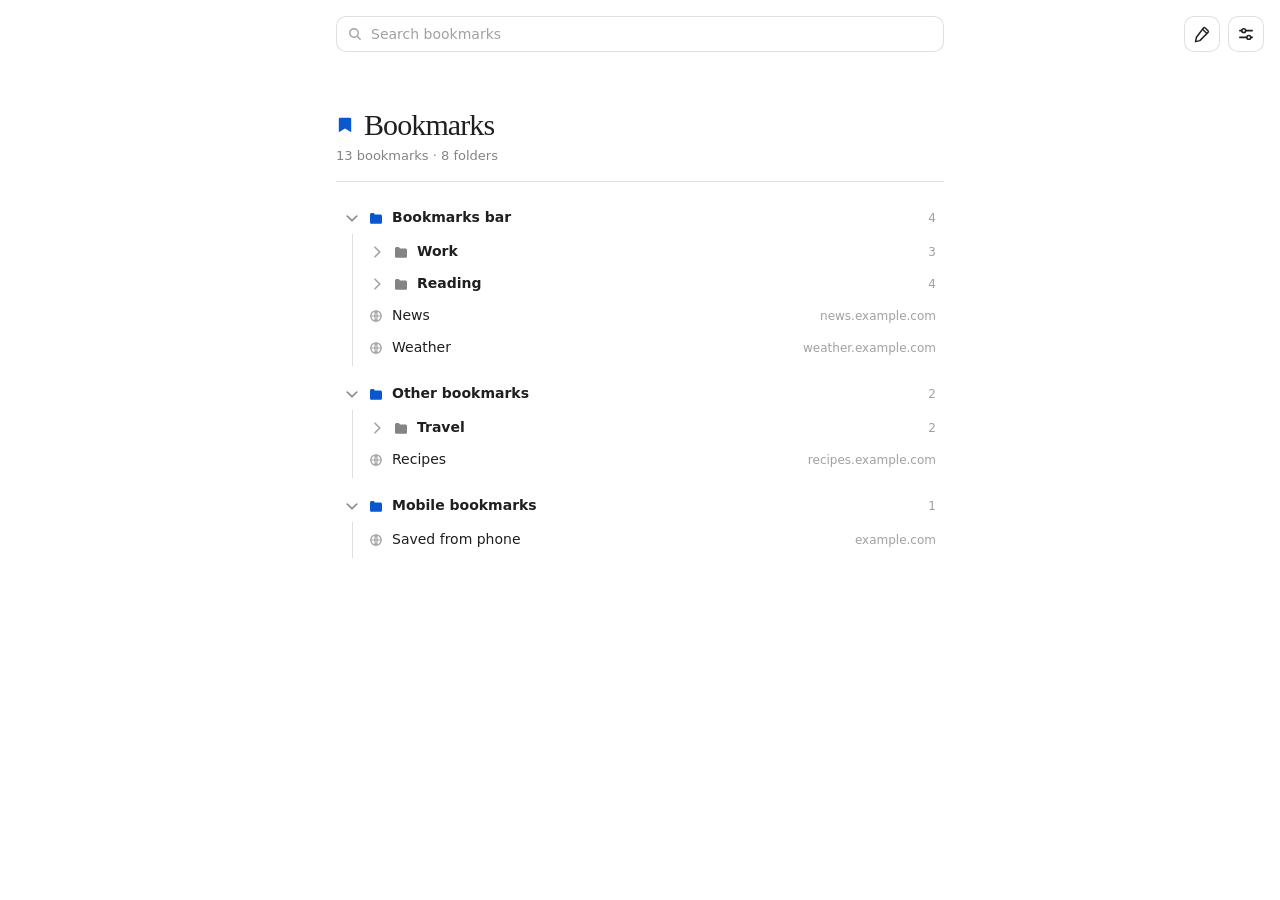
<file: src/newtab/index.html>
<!DOCTYPE html>
<html lang="en">

<head>
  <meta charset="utf-8">
  <meta name="viewport" content="width=device-width, initial-scale=1">
  <title>Bookmarks</title>
  <link rel="icon" href="favicon.svg" type="image/svg+xml">
  <script src="home.js"></script>
  <script src="../action-icon.js"></script>
  <script src="../settings/boot.js"></script>
  <link rel="stylesheet" href="../styles/tokens.css">
  <link rel="stylesheet" href="../styles/tree.css">
  <link rel="stylesheet" href="../styles/graph.css">
  <link rel="stylesheet" href="../styles/drawer.css">
  <link rel="stylesheet" href="newtab.css">
  <script type="module" src="../app/main.js"></script>
</head>

<body>
  <div class="search-dock" id="search-dock">
    <form class="bookmark-search" id="bookmark-search-form" role="search">
      <label class="visually-hidden" for="bookmark-search">Search bookmarks</label>
      <svg class="bookmark-search-icon" viewBox="0 0 16 16" width="16" height="16" aria-hidden="true" focusable="false">
        <circle cx="7" cy="7" r="4.25" fill="none" stroke="currentColor" stroke-width="1.4" />
        <path d="M10.2 10.2 13.2 13.2" fill="none" stroke="currentColor" stroke-width="1.4" stroke-linecap="round" />
      </svg>
      <input class="bookmark-search-input" id="bookmark-search" type="search" placeholder="Search bookmarks"
        autocomplete="off" autocapitalize="off" spellcheck="false" enterkeyhint="search"
        aria-controls="favourites sections">
      <button type="submit" class="bookmark-search-save" id="bookmark-search-save" hidden aria-label="Save filter">
        <svg viewBox="0 0 16 16" width="14" height="14" aria-hidden="true" focusable="false">
          <path d="M8 3.2v9.6M3.2 8h9.6" fill="none" stroke="currentColor" stroke-width="1.5" stroke-linecap="round" />
        </svg>
      </button>
      <button type="button" class="bookmark-search-clear" id="bookmark-search-clear" hidden aria-label="Clear search">
        <svg viewBox="0 0 16 16" width="14" height="14" aria-hidden="true" focusable="false">
          <path d="M4.2 4.2 11.8 11.8M11.8 4.2 4.2 11.8" fill="none" stroke="currentColor" stroke-width="1.5"
            stroke-linecap="round" />
        </svg>
      </button>
    </form>
    <ul class="filter-tags" id="filter-tags" aria-label="Saved filters" hidden></ul>
    <button type="button" class="edit-banner" id="edit-banner" hidden aria-label="Exit edit mode">
      <span class="edit-banner-title">
        <svg class="edit-banner-mark" viewBox="0 0 16 16" width="16" height="16" aria-hidden="true" focusable="false">
          <path d="M9.3 2.7a1.15 1.15 0 0 1 1.6 0l2.4 2.4a1.15 1.15 0 0 1 0 1.6L6.1 13.9 2.2 14.8l.9-3.9z" fill="none"
            stroke="currentColor" stroke-width="1.3" stroke-linejoin="round" />
          <path d="M8.5 3.7 12.3 7.5" fill="none" stroke="currentColor" stroke-width="1.3" />
        </svg>
        Editing
      </span>
      <span class="edit-banner-exit">Exit edit mode</span>
    </button>
  </div>
  <div class="window-tools window-tools-start">
    <button type="button" class="sections-toggle" id="sections-toggle" aria-pressed="true" aria-controls="section-rail"
      title="Hide sections">
      <svg viewBox="0 0 16 16" width="18" height="18" aria-hidden="true" focusable="false">
        <rect x="1.75" y="2.25" width="12.5" height="11.5" rx="1.6" fill="none" stroke="currentColor"
          stroke-width="1.4" />
        <path d="M6.2 2.25v11.5" fill="none" stroke="currentColor" stroke-width="1.4" />
        <rect x="2.55" y="3.15" width="2.85" height="9.7" rx="0.4" fill="currentColor" />
      </svg>
      <span class="visually-hidden">Hide sections</span>
    </button>
    <button type="button" class="panel-expand" id="panel-expand" title="Open in a tab">
      <svg viewBox="0 0 16 16" width="18" height="18" aria-hidden="true" focusable="false">
        <path d="M9.4 3.1h3.5v3.5M12.9 3.1 8.7 7.3M6.6 12.9H3.1V9.4M3.1 12.9l4.2-4.2" fill="none" stroke="currentColor"
          stroke-width="1.4" stroke-linecap="round" stroke-linejoin="round" />
      </svg>
      <span class="visually-hidden">Open in a tab</span>
    </button>
    <button type="button" class="bookmark-page" id="bookmark-page" title="Bookmark current page">
      <svg viewBox="0 0 16 16" width="18" height="18" aria-hidden="true" focusable="false">
        <path d="M8 3.2v9.6M3.2 8h9.6" fill="none" stroke="currentColor" stroke-width="1.5" stroke-linecap="round" />
      </svg>
      <span class="visually-hidden">Bookmark current page</span>
    </button>
  </div>
  <div class="window-tools">
    <button type="button" class="edit-toggle" id="edit-toggle" aria-pressed="false" title="Edit bookmarks">
      <svg viewBox="0 0 16 16" width="18" height="18" aria-hidden="true" focusable="false">
        <path d="M9.3 2.7a1.15 1.15 0 0 1 1.6 0l2.4 2.4a1.15 1.15 0 0 1 0 1.6L6.1 13.9 2.2 14.8l.9-3.9z" fill="none"
          stroke="currentColor" stroke-width="1.3" stroke-linejoin="round" />
        <path d="M8.5 3.7 12.3 7.5" fill="none" stroke="currentColor" stroke-width="1.3" />
      </svg>
      <span class="visually-hidden">Edit bookmarks</span>
    </button>
    <button type="button" class="settings-toggle" id="settings-toggle" aria-expanded="false"
      aria-controls="settings-drawer" title="Settings">
      <svg viewBox="0 0 16 16" width="18" height="18" aria-hidden="true" focusable="false">
        <path d="M2.5 5h11M2.5 11h11" fill="none" stroke="currentColor" stroke-width="1.4" stroke-linecap="round" />
        <circle cx="6" cy="5" r="1.7" fill="var(--bg)" stroke="currentColor" stroke-width="1.4" />
        <circle cx="10.5" cy="11" r="1.7" fill="var(--bg)" stroke="currentColor" stroke-width="1.4" />
      </svg>
      <span class="visually-hidden">Settings</span>
    </button>
  </div>
  <aside class="settings-drawer" id="settings-drawer" role="dialog" aria-labelledby="settings-title" aria-hidden="true"
    hidden>
    <div class="settings-head">
      <h2 id="settings-title">Settings</h2>
      <button type="button" class="settings-close" id="settings-close" aria-label="Close settings">
        <svg viewBox="0 0 16 16" width="16" height="16" aria-hidden="true" focusable="false">
          <path d="M4.2 4.2 11.8 11.8M11.8 4.2 4.2 11.8" fill="none" stroke="currentColor" stroke-width="1.5"
            stroke-linecap="round" />
        </svg>
      </button>
    </div>
    <form class="settings-body" id="settings-form">
      <section class="settings-section">
        <h3>Home page</h3>
        <button type="button" class="home-toggle" id="home-toggle" aria-pressed="false">Use as home page</button>
      </section>
      <section class="settings-section">
        <h3>Look</h3>
        <label class="switch-row">
          <span>Show favicons</span>
          <span class="switch">
            <input type="checkbox" name="showFavicons">
            <span class="switch-track" aria-hidden="true"></span>
          </span>
        </label>
        <label class="switch-row">
          <span>Indent bookmarks</span>
          <span class="switch">
            <input type="checkbox" name="indentFavicons">
            <span class="switch-track" aria-hidden="true"></span>
          </span>
        </label>
        <label class="switch-row">
          <span>Show addresses</span>
          <span class="switch">
            <input type="checkbox" name="showAddresses">
            <span class="switch-track" aria-hidden="true"></span>
          </span>
        </label>
        <label class="switch-row">
          <span>Show folder counts</span>
          <span class="switch">
            <input type="checkbox" name="showCounts">
            <span class="switch-track" aria-hidden="true"></span>
          </span>
        </label>
        <label class="switch-row">
          <span>Color open folders</span>
          <span class="switch">
            <input type="checkbox" name="colorOpenFolders">
            <span class="switch-track" aria-hidden="true"></span>
          </span>
        </label>
        <div class="choice-field">
          <span id="guides-label">Indent guides</span>
          <div class="segmented" role="radiogroup" aria-labelledby="guides-label">
            <label>None<input type="radio" name="guides" value="none"></label>
            <label>Bar<input type="radio" name="guides" value="bar"></label>
            <label>Elbow<input type="radio" name="guides" value="elbow"></label>
          </div>
        </div>
      </section>
      <section class="settings-section">
        <h3>Features</h3>
        <div class="settings-group">
          <label class="switch-row">
            <span>Hide folders</span>
            <span class="switch">
              <input type="checkbox" name="showHideButton">
              <span class="switch-track" aria-hidden="true"></span>
            </span>
          </label>
          <div id="hidden-section" hidden>
            <ul class="hidden-list" id="hidden-list"></ul>
          </div>
        </div>
        <div class="settings-group">
          <label class="switch-row">
            <span>Expand and collapse all</span>
            <span class="switch">
              <input type="checkbox" name="showExpandButton">
              <span class="switch-track" aria-hidden="true"></span>
            </span>
          </label>
          <div class="settings-sub" id="expand-options" hidden>
            <label class="switch-row">
              <span>Double click to expand all</span>
              <span class="switch">
                <input type="checkbox" name="doubleClickBranch">
                <span class="switch-track" aria-hidden="true"></span>
              </span>
            </label>
          </div>
        </div>
        <div class="settings-group">
          <label class="switch-row">
            <span>Sections</span>
            <span class="switch">
              <input type="checkbox" name="sectionsEnabled">
              <span class="switch-track" aria-hidden="true"></span>
            </span>
          </label>
          <div class="settings-sub" id="sections-options" hidden>
            <label class="switch-row">
              <span>Reveal sections when close to the edge</span>
              <span class="switch">
                <input type="checkbox" name="revealSections">
                <span class="switch-track" aria-hidden="true"></span>
              </span>
            </label>
          </div>
        </div>
        <div class="settings-group">
          <label class="switch-row">
            <span>Graph view</span>
            <span class="switch">
              <input type="checkbox" name="showGraph">
              <span class="switch-track" aria-hidden="true"></span>
            </span>
          </label>
          <div class="settings-sub" id="graph-options" hidden>
            <label class="switch-row">
              <span>Recenter graph as folders open</span>
              <span class="switch">
                <input type="checkbox" name="recenterGraph">
                <span class="switch-track" aria-hidden="true"></span>
              </span>
            </label>
          </div>
        </div>
        <label class="switch-row">
          <span>Favourites</span>
          <span class="switch">
            <input type="checkbox" name="showFavourites">
            <span class="switch-track" aria-hidden="true"></span>
          </span>
        </label>
        <p class="settings-note">Pin bookmarks under search bar.</p>
        <p class="settings-kicker">Edit mode</p>
        <label class="switch-row">
          <span>Double click to rename</span>
          <span class="switch">
            <input type="checkbox" name="doubleClickRename">
            <span class="switch-track" aria-hidden="true"></span>
          </span>
        </label>
        <label class="switch-row">
          <span>Show quick add buttons</span>
          <span class="switch">
            <input type="checkbox" name="showAddRow">
            <span class="switch-track" aria-hidden="true"></span>
          </span>
        </label>
        <p class="settings-kicker">Sidebar mode</p>
        <div class="settings-group">
          <label class="switch-row">
            <span>Bookmark current page</span>
            <span class="switch">
              <input type="checkbox" name="showBookmarkPage">
              <span class="switch-track" aria-hidden="true"></span>
            </span>
          </label>
          <div class="settings-sub" id="bookmark-page-options" hidden>
            <div class="depth-field">
              <label for="bookmark-folder">Default folder</label>
              <select class="remember-select" id="bookmark-folder" name="bookmarkFolderId"></select>
            </div>
          </div>
        </div>
      </section>
      <section class="settings-section">
        <h3>Open folders</h3>
        <div class="settings-group">
          <div class="depth-field">
            <label for="remember">Remember setup</label>
            <select class="remember-select" id="remember" name="remember">
              <option value="off">Don't remember</option>
              <option value="15">15 minutes</option>
              <option value="60">1 hour</option>
              <option value="240">4 hours</option>
              <option value="1440">1 day</option>
              <option value="custom">Custom time</option>
              <option value="session" selected>Until the browser closes</option>
              <option value="forever">Indefinitely</option>
            </select>
          </div>
          <div class="settings-sub" id="remember-custom" hidden>
            <div class="depth-field">
              <label for="remember-minutes">Duration</label>
              <span class="duration">
                <input class="duration-input" id="remember-minutes" name="rememberMinutes" type="number" min="1"
                  max="43200" step="1" inputmode="numeric" value="60">
                <span>minutes</span>
              </span>
            </div>
          </div>
        </div>
      </section>
      <section class="settings-section">
        <h3>Theme</h3>
        <div class="segmented" role="radiogroup" aria-label="Appearance">
          <label>System<input type="radio" name="appearance" value="system"></label>
          <label>Light<input type="radio" name="appearance" value="light"></label>
          <label>Dark<input type="radio" name="appearance" value="dark"></label>
        </div>
        <div class="segmented theme-tabs" role="tablist" aria-label="Theme set">
          <label>Chrome<input type="radio" name="themeTab" value="chrome"></label>
          <label>Classical<input type="radio" name="themeTab" value="classical"></label>
          <label>Own<input type="radio" name="themeTab" value="own"></label>
        </div>
        <div class="schemes" id="scheme-list" role="radiogroup" aria-label="Color scheme"></div>
        <div id="own-theme">
          <p class="settings-kicker">Light</p>
          <div class="color-field">
            <label for="color-light-bg">Background</label>
            <span class="color-controls">
              <input class="color-input" id="color-light-bg" name="lightBg" type="color" value="#efeae2">
              <input class="hex-input" name="lightBgHex" type="text" spellcheck="false" autocapitalize="off" aria-label="Light background hex" value="#efeae2">
            </span>
          </div>
          <div class="color-field">
            <label for="color-light-ink">Text</label>
            <span class="color-controls">
              <input class="color-input" id="color-light-ink" name="lightInk" type="color" value="#221e1a">
              <input class="hex-input" name="lightInkHex" type="text" spellcheck="false" autocapitalize="off" aria-label="Light text hex" value="#221e1a">
            </span>
          </div>
          <div class="color-field">
            <label for="color-light-accent">Accent</label>
            <span class="color-controls">
              <input class="color-input" id="color-light-accent" name="lightAccent" type="color" value="#8d4b32">
              <input class="hex-input" name="lightAccentHex" type="text" spellcheck="false" autocapitalize="off" aria-label="Light accent hex" value="#8d4b32">
            </span>
          </div>
          <p class="settings-kicker">Dark</p>
          <div class="color-field">
            <label for="color-dark-bg">Background</label>
            <span class="color-controls">
              <input class="color-input" id="color-dark-bg" name="darkBg" type="color" value="#121110">
              <input class="hex-input" name="darkBgHex" type="text" spellcheck="false" autocapitalize="off" aria-label="Dark background hex" value="#121110">
            </span>
          </div>
          <div class="color-field">
            <label for="color-dark-ink">Text</label>
            <span class="color-controls">
              <input class="color-input" id="color-dark-ink" name="darkInk" type="color" value="#f3efe8">
              <input class="hex-input" name="darkInkHex" type="text" spellcheck="false" autocapitalize="off" aria-label="Dark text hex" value="#f3efe8">
            </span>
          </div>
          <div class="color-field">
            <label for="color-dark-accent">Accent</label>
            <span class="color-controls">
              <input class="color-input" id="color-dark-accent" name="darkAccent" type="color" value="#e0a88a">
              <input class="hex-input" name="darkAccentHex" type="text" spellcheck="false" autocapitalize="off" aria-label="Dark accent hex" value="#e0a88a">
            </span>
          </div>
        </div>
        <label class="switch-row">
          <span>Show background glow</span>
          <span class="switch">
            <input type="checkbox" name="showGlow">
            <span class="switch-track" aria-hidden="true"></span>
          </span>
        </label>
        <button type="button" class="reset-theme" id="reset-theme">Use default theme</button>
      </section>
      <section class="settings-section">
        <h3>Shortcuts</h3>
        <ul class="hotkeys">
          <li><span>Edit</span><kbd data-key="E">⌘E</kbd></li>
          <li><span>Sections</span><kbd data-key="S">⌘S</kbd></li>
          <li><span>Settings</span><kbd data-key="D">⌘D</kbd></li>
          <li><span>Search</span><kbd data-key="F">⌘F</kbd></li>
        </ul>
      </section>
      <p class="settings-foot">Saved on this device.</p>
    </form>
  </aside>
  <div class="edit-popover" id="edit-popover" role="dialog" hidden>
    <div class="edit-menu" id="edit-menu">
      <button type="button" class="edit-menu-item" data-kind="bookmark">New bookmark</button>
      <button type="button" class="edit-menu-item" data-kind="folder">New folder</button>
    </div>
    <form class="edit-form" id="edit-form" hidden>
      <h2 id="edit-popover-title">Edit bookmark</h2>
      <label class="edit-field">Name
        <input name="title" type="text" autocomplete="off" spellcheck="false" autocapitalize="off">
      </label>
      <label class="edit-field" id="edit-url-field">Address
        <input name="url" type="text" inputmode="url" autocomplete="off" spellcheck="false" autocapitalize="off"
          placeholder="example.com">
      </label>
      <p class="edit-error" id="edit-error" hidden></p>
      <div class="edit-form-actions">
        <button type="button" class="edit-cancel" id="edit-cancel">Cancel</button>
        <button type="submit" class="edit-save" id="edit-save">Save</button>
      </div>
    </form>
  </div>
  <div class="undo-stack" id="undo-stack"></div>
  <nav class="section-rail" id="section-rail" aria-label="Sections">
    <div class="section-rail-list" id="section-rail-list"></div>
    <div class="section-new" id="section-new" hidden>New section</div>
  </nav>
  <main class="page">
    <div class="favourites" id="favourites" hidden>
      <ul class="favourites-list" id="favourites-list" aria-label="Favourites"></ul>
    </div>
    <div class="sections" id="sections">
      <section class="panel" data-section-id="default">
        <header class="header" data-section-id="default">
          <div class="header-bar">
            <h1>
              <svg class="title-mark" viewBox="0 0 16 16" width="18" height="18" aria-hidden="true" focusable="false">
                <path fill="currentColor"
                  d="M3.6 1.5h8.8A1.1 1.1 0 0 1 13.5 2.6V14.5L8 11.2 2.5 14.5V2.6A1.1 1.1 0 0 1 3.6 1.5z" />
              </svg>
              <span class="section-title">Bookmarks</span>
            </h1>
            <div class="header-actions">
              <button type="button" class="branch-toggle" data-action="expand" title="Expand all">
                <svg viewBox="0 0 21 18" width="21" height="18" aria-hidden="true" focusable="false">
                  <path d="M4.6 2.7 10.5 7.6 16.4 2.7M4.6 9.3 10.5 14.2 16.4 9.3" fill="none" stroke="currentColor"
                    stroke-width="1.5" stroke-linecap="round" stroke-linejoin="round" />
                </svg>
                <span class="visually-hidden">Expand all</span>
              </button>
              <button type="button" class="graph-toggle" hidden aria-pressed="false" title="Show as graph">
                <svg viewBox="0 0 21 18" width="21" height="18" aria-hidden="true" focusable="false">
                  <rect x="1.15" y="6.7" width="4.6" height="4.6" rx="1.3" fill="currentColor" />
                  <rect x="12.15" y="2.55" width="7.7" height="3.4" rx="1.2" fill="none" stroke="currentColor"
                    stroke-width="1.35" />
                  <rect x="12.15" y="12.05" width="7.7" height="3.4" rx="1.2" fill="none" stroke="currentColor"
                    stroke-width="1.35" />
                  <path d="M5.75 9H8.5M12.15 4.25H10.1Q8.5 4.25 8.5 5.6V12.4Q8.5 13.75 10.1 13.75H12.15" fill="none"
                    stroke="currentColor" stroke-width="1.35" stroke-linecap="round" stroke-linejoin="round" />
                </svg>
                <span class="visually-hidden">Show as graph</span>
              </button>
            </div>
          </div>
          <p class="meta" role="status"></p>
        </header>
        <div class="tree-host" role="tree" aria-label="Bookmarks"></div>
        <div class="graph-host" role="tree" aria-orientation="horizontal" aria-label="Bookmarks" hidden></div>
      </section>
    </div>
  </main>
</body>

</html>
</file>
<file: src/styles/tokens.css>
:root {
  color-scheme: light dark;
  --bg: #efeae2;
  --glow: rgba(255, 248, 238, 0.95);
  --ink: #221e1a;
  --muted: #746c62;
  --faint: #655d53;
  --line: rgba(34, 30, 26, 0.14);
  --hover: rgba(34, 30, 26, 0.05);
  --press: rgba(34, 30, 26, 0.09);
  --accent: #8d4b32;
  --selection: rgba(141, 75, 50, 0.2);
  --drawer: #e4ddd2;
  --font: system-ui, -apple-system, "Segoe UI", sans-serif;
  --serif: "Iowan Old Style", Palatino, "Palatino Linotype", Georgia, serif;
  --row: 32px;
  --radius: 8px;
}

@media (prefers-color-scheme: dark) {
  :root {
    --bg: #121110;
    --glow: rgba(255, 214, 170, 0.06);
    --ink: #f3efe8;
    --muted: #b1a89d;
    --faint: #8a8176;
    --line: rgba(243, 239, 232, 0.14);
    --hover: rgba(255, 255, 255, 0.045);
    --press: rgba(255, 255, 255, 0.08);
    --accent: #e0a88a;
    --selection: rgba(224, 168, 138, 0.24);
    --drawer: #1c1b19;
  }
}
</file>
<file: src/styles/tree.css>
.tree-host {
  padding: 2px;
  margin: 0 -2px;
  touch-action: manipulation;
}

.tree-children {
  list-style: none;
  margin: 0;
  padding: 2px 0 2px 0;
}

.tree-host > .tree-children {
  margin: 0;
  padding: 0;
  border: 0;
}

.tree-node > .tree-children {
  margin-left: 16px;
  padding-left: 8px;
  border-left: 1px solid var(--line);
}

.tree-host > .tree-children > .tree-node + .tree-node,
.tree-host > .tree-children > .tree-node + .tree-add {
  margin-top: 12px;
}

.tree-node,
.tree-empty,
.tree-add,
.tree-folder {
  position: relative;
}

.tree-node {
  --guide-y: calc(var(--row) / 2);
}

.tree-empty {
  --guide-y: 14px;
}

.tree-add {
  --guide-y: calc(var(--row) / 2);
}

.tree-row,
.tree-anchor {
  position: relative;
  display: flex;
  align-items: center;
  gap: 8px;
  min-height: var(--row);
  padding: 0 8px;
  border-radius: var(--radius);
  color: inherit;
  text-decoration: none;
  box-sizing: border-box;
  max-width: 100%;
  -webkit-tap-highlight-color: transparent;
  scroll-margin: calc(16px + var(--search-dock-height, 36px) + 12px) 0 24px;
}

.tree-row {
  cursor: pointer;
  user-select: none;
}

.tree-row:is(:hover, .is-hot),
.tree-anchor:is(:hover, .is-hot) {
  background: var(--hover);
}

.tree-row:active,
.tree-anchor:active {
  background: var(--press);
}

.tree-row:focus,
.tree-anchor:focus {
  outline: none;
}

.tree-row:focus-visible,
.tree-anchor:focus-visible {
  outline: 2px solid var(--accent);
  outline-offset: -2px;
  background: var(--hover);
}

.chevron,
.glyph {
  width: 16px;
  height: 16px;
  flex: none;
  display: grid;
  place-items: center;
  color: var(--faint);
}

.chevron svg,
.glyph svg,
.favicon {
  display: block;
  width: 16px;
  height: 16px;
}

.chevron {
  transition: transform 140ms ease;
}

.tree-row[aria-expanded="true"] .chevron {
  transform: rotate(90deg);
  color: var(--muted);
}

.folder-icon {
  color: var(--muted);
}

.tree-row[aria-expanded="true"] .folder-icon {
  color: var(--accent);
}

html[data-open-color="off"] .tree-row[aria-expanded="true"] .folder-icon {
  color: var(--muted);
}

html[data-counts="off"] .count,
html[data-addresses="off"] .host {
  display: none;
}

html[data-favicons="off"] .tree-anchor > .glyph,
html[data-favicons="off"] .tree-empty-row > .glyph {
  display: none;
}

html[data-indent-favicons="off"] .tree-anchor > .chevron,
html[data-indent-favicons="off"] .tree-empty-row > .chevron {
  display: none;
}

html[data-indent-favicons="off"] .tree-anchor,
html[data-indent-favicons="off"] .tree-empty-row {
  padding-left: 7px;
}

html[data-guides="none"] .tree-node > .tree-children,
html[data-guides="elbow"] .tree-node > .tree-children {
  border-left-color: transparent;
}

html[data-guides="elbow"] .tree-node > .tree-children > :is(.tree-node, .tree-empty, .tree-add)::before,
html[data-guides="elbow"] .tree-node > .tree-children > :is(.tree-node, .tree-empty, .tree-add)::after {
  content: "";
  position: absolute;
  background: var(--line);
  pointer-events: none;
}

html[data-guides="elbow"] .tree-node > .tree-children > :is(.tree-node, .tree-empty, .tree-add)::before {
  z-index: 1;
  left: -9px;
  top: var(--guide-y);
  width: 16px;
  height: 1px;
  transform: translateY(-50%);
}

html[data-guides="elbow"][data-indent-favicons="on"] .tree-node > .tree-children > .tree-node:has(> .tree-anchor)::before {
  width: 40px;
}

html[data-guides="elbow"] .tree-node > .tree-children > .tree-empty::before {
  width: 64px;
}

html[data-guides="elbow"][data-indent-favicons="off"] .tree-node > .tree-children > .tree-empty::before,
html[data-guides="elbow"][data-favicons="off"] .tree-node > .tree-children > .tree-empty::before {
  width: 40px;
}

html[data-guides="elbow"][data-favicons="off"][data-indent-favicons="off"] .tree-node > .tree-children > .tree-empty::before {
  width: 16px;
}

html[data-guides="elbow"] .tree-node > .tree-children > :is(.tree-node, .tree-empty, .tree-add)::after {
  left: -9px;
  top: 0;
  bottom: 0;
  width: 1px;
}

html[data-guides="elbow"] .tree-node > .tree-children > :is(.tree-node, .tree-empty, .tree-add):first-child::after {
  top: -2px;
}

html[data-guides="elbow"] .tree-node > .tree-children > :is(.tree-node, .tree-empty, .tree-add):last-child::after {
  bottom: auto;
  height: var(--guide-y);
}

html[data-guides="elbow"] .tree-node > .tree-children > :is(.tree-node, .tree-empty, .tree-add):first-child:last-child::after {
  height: calc(var(--guide-y) + 2px);
}

.globe-icon {
  color: var(--faint);
}

.favicon {
  border-radius: 3px;
  object-fit: contain;
}

.label {
  flex: 1 1 auto;
  min-width: 0;
  overflow: hidden;
  text-overflow: ellipsis;
  white-space: nowrap;
}

mark.match {
  background: var(--selection);
  color: inherit;
  border-radius: 2px;
}

.tree-row .label,
.tree-row .label-input {
  font-weight: 600;
}

.label-input {
  flex: 1 1 auto;
  min-width: 0;
  margin: 0;
  padding: 0 2px;
  border: 0;
  border-radius: 2px;
  background: transparent;
  box-shadow: inset 0 -1px 0 var(--accent);
  color: inherit;
  font: inherit;
  line-height: inherit;
  user-select: text;
}

.label-input:focus {
  outline: none;
}

.row-end {
  display: flex;
  flex: none;
  align-items: center;
  gap: 8px;
}

.row-end .count {
  margin-left: 0;
}

.row-actions {
  display: none;
  align-items: center;
  gap: 2px;
}

.tree-row:is(:hover, .is-hot) > .row-end > .row-actions,
.tree-anchor:is(:hover, .is-hot) > .row-end > .row-actions {
  display: flex;
}

.tree-row:is(:hover, .is-hot):has(.label-input) > .row-end > .row-actions,
.tree-anchor:is(:hover, .is-hot):has(.label-input) > .row-end > .row-actions {
  display: none;
}

html[data-editing="on"] .tree-row:is(:hover, .is-hot):has(.label-input) > .row-end > .count {
  visibility: visible;
}

html[data-editing="on"] .tree-anchor {
  user-select: none;
}

/* Keep the name field's box still while the pointer is over the row.
   Inserting the buttons into the flex line shrinks the field, so the
   pointer slides from the field (arrow or text cursor) onto a button
   (hand) and back. */
html[data-editing="on"] .row-actions {
  position: absolute;
  z-index: 1;
  right: 4px;
  top: 50%;
  transform: translateY(-50%);
  padding-left: 4px;
  /* The row is already tinted with --hover. Another translucent layer
     shows up as a darker patch behind the buttons. Flatten the same
     tint over the page color so this mask matches the row and still
     covers a long name. */
  background: linear-gradient(var(--hover), var(--hover)) var(--bg);
}

html[data-editing="on"] .tree-row:active > .row-end > .row-actions,
html[data-editing="on"] .tree-anchor:active > .row-end > .row-actions {
  background: linear-gradient(var(--press), var(--press)) var(--bg);
}

html[data-editing="on"] .tree-anchor > .row-end {
  display: none;
  margin-left: 12px;
}

html[data-editing="on"] .tree-anchor:is(:hover, .is-hot) > .row-end {
  display: flex;
}

html[data-editing="on"] .tree-anchor:is(:hover, .is-hot) > .host,
html[data-editing="on"] .tree-row:is(:hover, .is-hot) > .row-end > .count {
  visibility: hidden;
}

html[data-section-reorder="on"] .tree-anchor:is(:hover, .is-hot) > .row-end {
  display: none;
}

html[data-section-reorder="on"][data-addresses="on"] .tree-anchor:is(:hover, .is-hot) > .host {
  display: block;
  visibility: visible;
}

html[data-section-reorder="on"][data-counts="on"] .tree-row:is(:hover, .is-hot) > .row-end > .count {
  display: inline;
  visibility: visible;
}

html[data-editing="on"][data-counts="on"] .tree-host.is-moving .tree-row > .row-end > .count {
  display: inline;
  visibility: visible;
}

html[data-editing="on"] .tree-host.is-moving .row-actions,
html[data-editing="on"] .tree-host.is-moving .tree-anchor > .row-end {
  display: none;
}

html[data-editing="on"][data-addresses="on"] .tree-host.is-moving .tree-anchor > .host {
  display: block;
  visibility: visible;
}

/* Rows, headers, and buttons each set their own cursor. Hover hit-testing
   during a drag flips the pointer between them, so hold it on the arrow. */
html[data-dragging="on"],
html[data-dragging="on"] * {
  cursor: default !important;
}

/* Chromium keeps :hover and :active at the drag-start point. The dragged row
   stays lit, and after a scroll the row that lands there lights up too. */
html[data-dragging="on"] :is(.tree-row, .tree-anchor):is(:hover, :active, :focus-visible):not(.is-drop-inside) {
  background: transparent;
}

html[data-dragging="on"] .is-drop-inside {
  background: var(--selection);
}

html[data-dragging="on"] .tree-add:hover .tree-add-prompt {
  visibility: visible;
}

html[data-dragging="on"] .tree-add:hover button {
  position: absolute;
  top: auto;
  right: auto;
  bottom: auto;
  left: auto;
  width: 1px;
  height: 1px;
  margin: -1px;
  padding: 0;
  overflow: hidden;
  clip: rect(0, 0, 0, 0);
  border: 0;
}

.is-dragging {
  opacity: 0.45;
}

.is-drop-inside {
  background: var(--selection);
  box-shadow: inset 0 0 0 1.5px var(--accent);
}

.is-drop-before::before,
.is-drop-after::after {
  content: "";
  position: absolute;
  z-index: 2;
  left: 8px;
  right: 8px;
  height: 2px;
  background: var(--accent);
  border-radius: 1px;
  pointer-events: none;
}

.is-drop-before::before {
  top: -1px;
}

.is-drop-after::after {
  bottom: -1px;
}

.row-button {
  display: grid;
  place-items: center;
  width: 22px;
  height: 22px;
  margin: 0;
  padding: 0;
  border: 0;
  border-radius: 6px;
  background: transparent;
  color: var(--muted);
  cursor: pointer;
}

.row-button:is(:hover, .is-hot) {
  color: var(--ink);
  background: var(--press);
}

.delete-item:is(:hover, .is-hot) {
  color: var(--accent);
}

.row-button:focus-visible {
  outline: 2px solid var(--accent);
  outline-offset: 1px;
}

html[data-expand-button="off"] .branch-folder,
html[data-hide-button="off"] .hide-folder {
  display: none;
}

.tree-node.is-concealed > .tree-folder > .tree-row > :not(.row-end),
.tree-node.is-concealed > .tree-folder > .tree-row .count,
.tree-node.is-concealed > .tree-children {
  opacity: 0.45;
}

.tree-node.is-concealed .tree-node.is-concealed > .tree-folder > .tree-row > :not(.row-end),
.tree-node.is-concealed .tree-node.is-concealed > .tree-folder > .tree-row .count,
.tree-node.is-concealed .tree-node.is-concealed > .tree-children {
  opacity: 1;
}

.host,
.count {
  flex: none;
  margin-left: 12px;
  color: var(--faint);
  font-size: 12px;
  font-variant-numeric: tabular-nums;
  white-space: nowrap;
  transition: opacity 120ms ease;
}

.host {
  max-width: 42%;
  overflow: hidden;
  text-overflow: ellipsis;
  font-weight: 400;
}

.tree-empty {
  margin: 0;
  padding: 0;
}

.tree-empty-row {
  display: flex;
  align-items: center;
  gap: 8px;
  min-height: 28px;
  padding: 0 8px;
  color: var(--faint);
  font-size: 13px;
}

.tree-add {
  position: relative;
  display: flex;
  gap: 4px;
  min-height: var(--row);
  margin: 0;
  padding: 0;
  cursor: pointer;
}

.tree-add-prompt {
  display: flex;
  align-items: center;
  gap: 8px;
  flex: 1 1 auto;
  min-width: 0;
  min-height: var(--row);
  padding: 0 8px;
  color: var(--faint);
  font-size: 13px;
}

.tree-add-prompt svg {
  flex: none;
}

.tree-add:is(:hover, .is-hot) .tree-add-prompt,
.tree-add:focus-within .tree-add-prompt {
  visibility: hidden;
  pointer-events: none;
}

.tree-add:is(:hover, .is-hot) button,
.tree-add:focus-within button {
  position: absolute;
  top: 0;
  bottom: 0;
  width: calc(50% - 2px);
  margin: 0;
}

.tree-add:is(:hover, .is-hot) .tree-add-folder,
.tree-add:focus-within .tree-add-folder {
  left: 0;
}

.tree-add:is(:hover, .is-hot) .tree-add-bookmark,
.tree-add:focus-within .tree-add-bookmark {
  right: 0;
}

.tree-add button {
  flex: 1 1 0;
  display: flex;
  align-items: center;
  justify-content: flex-start;
  gap: 8px;
  min-width: 0;
  min-height: var(--row);
  margin: 0;
  padding: 0 8px;
  border: 0;
  border-radius: var(--radius);
  background: transparent;
  color: var(--faint);
  font: inherit;
  font-size: 13px;
  text-align: left;
  cursor: pointer;
}

.tree-add:not(:hover):not(.is-hot):not(:focus-within) button {
  position: absolute;
  width: 1px;
  height: 1px;
  margin: -1px;
  padding: 0;
  overflow: hidden;
  clip: rect(0, 0, 0, 0);
  white-space: nowrap;
  border: 0;
  pointer-events: none;
}

.tree-add button span {
  overflow: hidden;
  text-overflow: ellipsis;
  white-space: nowrap;
}

.tree-add button svg {
  flex: none;
}

.tree-add button:is(:hover, .is-hot) {
  background: var(--hover);
}

.tree-add button:active {
  background: var(--press);
}

/* Native :hover stays where the pointer was when scrolling started.
   .is-hot is the element under the pointer now, so the stale highlight drops. */
html[data-pointer="on"] .tree-row:hover:not(.is-hot),
html[data-pointer="on"] .tree-anchor:hover:not(.is-hot) {
  background: transparent;
}

html[data-pointer="on"] .tree-row:hover:not(.is-hot) > .row-end > .row-actions,
html[data-pointer="on"] .tree-anchor:hover:not(.is-hot) > .row-end > .row-actions {
  display: none;
}

html[data-pointer="on"] .tree-anchor:hover:not(.is-hot) > .row-end {
  display: none;
}

html[data-pointer="on"] .tree-anchor:hover:not(.is-hot) > .host,
html[data-pointer="on"] .tree-row:hover:not(.is-hot) > .row-end > .count {
  visibility: visible;
}

html[data-pointer="on"] .row-button:hover:not(.is-hot) {
  color: var(--muted);
  background: transparent;
}

html[data-pointer="on"] .tree-add:hover:not(.is-hot) .tree-add-prompt {
  visibility: visible;
  pointer-events: auto;
}

html[data-pointer="on"] .tree-add:hover:not(.is-hot) button {
  position: absolute;
  top: auto;
  right: auto;
  bottom: auto;
  left: auto;
  width: 1px;
  height: 1px;
  margin: -1px;
  padding: 0;
  overflow: hidden;
  clip: rect(0, 0, 0, 0);
  border: 0;
  background: transparent;
}

.tree-add button:focus-visible {
  outline: 2px solid var(--accent);
  outline-offset: -2px;
}

.tree-message {
  margin: 0;
  padding: 4px 8px;
  color: var(--faint);
  font-size: 13px;
}

@media (max-width: 560px) {
  .host {
    display: none;
  }
}

@media (prefers-reduced-motion: reduce) {
  .chevron,
  .count {
    transition: none;
  }
}

@media (forced-colors: active) {
  .tree-row:focus-visible,
  .tree-anchor:focus-visible {
    outline: 2px solid CanvasText;
  }

  mark.match {
    background: Highlight;
    color: HighlightText;
  }

  .tree-node.is-concealed > .tree-folder > .tree-row > :not(.row-end),
  .tree-node.is-concealed > .tree-folder > .tree-row .count,
  .tree-node.is-concealed > .tree-children {
    opacity: 1;
    color: GrayText;
  }
}
</file>
<file: src/styles/graph.css>
.header-bar {
  display: flex;
  align-items: center;
  gap: 12px;
  min-width: 0;
}

.header-bar h1 {
  flex: 1 1 auto;
}

.header-actions {
  display: flex;
  flex: none;
  align-items: center;
  gap: 4px;
}

.header-actions:not(:has(button:not([hidden]))),
html[data-expand-button="off"] .header-actions:not(:has(.graph-toggle:not([hidden]))) {
  display: none;
}

.graph-toggle,
.branch-toggle {
  display: grid;
  place-items: center;
  flex: none;
  width: 36px;
  height: 36px;
  margin: 0;
  padding: 0;
  border: 0;
  border-radius: 10px;
  background: transparent;
  color: var(--muted);
  cursor: pointer;
}

.graph-toggle[hidden],
.branch-toggle[hidden],
html[data-expand-button="off"] .branch-toggle {
  display: none;
}

.graph-toggle:is(:hover, .is-hot),
.graph-toggle:focus-visible,
.branch-toggle:is(:hover, .is-hot),
.branch-toggle:focus-visible {
  background: var(--hover);
  color: var(--ink);
}

.graph-toggle[aria-pressed="true"],
.graph-toggle[aria-pressed="true"]:hover {
  color: var(--accent);
  background: transparent;
}

.graph-toggle[aria-pressed="true"]:is(:hover, .is-hot) {
  background: var(--hover);
}

.graph-toggle[aria-pressed="true"]:focus-visible {
  color: var(--accent);
}

.graph-toggle:focus-visible,
.branch-toggle:focus-visible {
  outline: 2px solid var(--accent);
  outline-offset: 2px;
}

.graph-toggle svg,
.branch-toggle svg {
  display: block;
}

.branch-toggle svg {
  width: 21px;
  height: 18px;
}

.graph-host,
.tree-host,
.panel {
  overflow-anchor: none;
}

.graph-host {
  min-width: 0;
  contain: inline-size;
}

.graph-host[hidden] {
  display: none;
}

.graph-message {
  margin: 0;
  padding: 4px 8px;
  color: var(--faint);
  font-size: 13px;
}

.graph-scroll {
  overflow-x: auto;
  overflow-y: hidden;
  overscroll-behavior-x: contain;
  padding-bottom: 12px;
  scrollbar-color: var(--line) transparent;
}

.graph-track {
  display: flex;
  width: max-content;
  min-width: 100%;
  min-height: 100%;
}

.graph-gutter {
  flex: none;
}

.graph-canvas {
  position: relative;
  flex: none;
  padding: 10px 0 16px;
}

.graph-lines {
  position: absolute;
  z-index: 0;
  top: 0;
  left: 0;
  overflow: visible;
  pointer-events: none;
}

.graph-lines path {
  fill: none;
  stroke: var(--ink);
  stroke-width: 1.5;
  stroke-linecap: butt;
  stroke-linejoin: round;
}

.graph-joint {
  display: flex;
  align-items: center;
}

.graph-stem {
  flex: none;
  width: 18px;
  height: 0;
}

.graph-children.is-section {
  margin-left: 0;
}

.graph-children {
  display: flex;
  flex-direction: column;
  margin: 0 0 0 28px;
  padding: 0;
  list-style: none;
}

.graph-branch {
  display: flex;
  align-items: center;
  padding: 7px 0;
}

.graph-node {
  position: relative;
  z-index: 1;
  box-sizing: border-box;
  max-width: 16rem;
  scroll-margin-top: calc(16px + var(--search-dock-height, 36px) + 12px);
  scroll-margin-right: 28px;
  scroll-margin-bottom: 24px;
  scroll-margin-left: 28px;
  -webkit-tap-highlight-color: transparent;
}

.graph-folder {
  display: inline-flex;
  align-items: center;
  justify-content: center;
  border-radius: 8px;
  background: color-mix(in srgb, var(--ink) 14%, var(--bg));
  color: var(--ink);
  font-weight: 600;
  line-height: 1.2;
  cursor: pointer;
  user-select: none;
}

.graph-folder.is-first {
  min-width: 4.75rem;
  min-height: 52px;
  padding: 12px 22px;
  border-radius: 12px;
  font-size: 18px;
  font-weight: 700;
  letter-spacing: -0.02em;
}

.graph-folder.is-uniform {
  width: 11.25rem;
  height: 36px;
  padding: 0 22px;
  font-size: 14px;
}

.graph-folder[aria-expanded="false"] {
  background: color-mix(in srgb, var(--ink) 8%, var(--bg));
  color: var(--faint);
}

.graph-folder:is(:hover, .is-hot) {
  background: color-mix(in srgb, var(--ink) 20%, var(--bg));
}

.graph-folder[aria-expanded="false"]:is(:hover, .is-hot) {
  background: color-mix(in srgb, var(--ink) 12%, var(--bg));
}

.graph-folder:active {
  background: color-mix(in srgb, var(--ink) 26%, var(--bg));
}

.graph-leaf {
  display: inline-flex;
  align-items: center;
  gap: 8px;
  padding: 3px 8px 3px 12px;
  border-radius: var(--radius);
  color: inherit;
  font-weight: 400;
  line-height: 1.4;
  text-decoration: none;
}

.graph-leaf:is(:hover, .is-hot) {
  background: var(--hover);
}

.graph-leaf:active {
  background: var(--press);
}

.graph-label {
  min-width: 0;
  overflow: hidden;
  text-overflow: ellipsis;
  white-space: nowrap;
}

.graph-favicon {
  display: grid;
  flex: none;
  place-items: center;
  width: 14px;
  height: 14px;
  color: var(--faint);
}

.graph-favicon svg,
.graph-favicon-img {
  display: block;
  width: 14px;
  height: 14px;
}

.graph-favicon-img {
  border-radius: 3px;
  object-fit: contain;
}

html[data-favicons="off"] .graph-favicon {
  display: none;
}

.graph-folder .branch-folder {
  position: absolute;
  z-index: 1;
  top: 50%;
  right: 7px;
  display: none;
  translate: 0 -50%;
}

.graph-folder .branch-folder svg {
  rotate: -90deg;
}

.graph-folder:is(:hover, .is-hot) > .branch-folder,
.graph-folder:focus-within > .branch-folder,
.graph-folder > .branch-folder.is-hot {
  display: grid;
}

html[data-expand-button="off"] .graph-folder > .branch-folder {
  display: none;
}

.graph-node:focus {
  outline: none;
}

.graph-node:focus-visible {
  outline: 2px solid var(--accent);
  outline-offset: 3px;
}

html[data-pointer="on"] .graph-folder:hover:not(.is-hot) {
  background: color-mix(in srgb, var(--ink) 14%, var(--bg));
  color: var(--ink);
}

html[data-pointer="on"] .graph-folder[aria-expanded="false"]:hover:not(.is-hot) {
  background: color-mix(in srgb, var(--ink) 8%, var(--bg));
  color: var(--faint);
}

html[data-pointer="on"] .graph-folder:hover:not(.is-hot) > .branch-folder {
  display: none;
}

html[data-pointer="on"] .graph-leaf:hover:not(.is-hot),
html[data-pointer="on"] .graph-toggle:hover:not(.is-hot),
html[data-pointer="on"] .branch-toggle:hover:not(.is-hot) {
  background: transparent;
  color: inherit;
}

@media (forced-colors: active) {
  .graph-toggle,
  .branch-toggle,
  .graph-folder {
    border: 1px solid ButtonText;
    background: ButtonFace;
    color: ButtonText;
  }

  .graph-toggle[aria-pressed="true"] {
    outline: 2px solid Highlight;
  }

  .graph-leaf {
    color: LinkText;
  }

  .graph-lines path {
    stroke: CanvasText;
  }

  .graph-node:focus-visible {
    outline-color: Highlight;
  }
}
</file>
<file: src/styles/drawer.css>
.settings-toggle,
.edit-toggle,
.sections-toggle,
.panel-expand,
.bookmark-page,
.settings-close {
  display: grid;
  place-items: center;
  width: 36px;
  height: 36px;
  padding: 0;
  border: 1px solid var(--line);
  border-radius: 10px;
  background: color-mix(in srgb, var(--bg) 86%, transparent);
  color: var(--ink);
  cursor: pointer;
}

.window-tools {
  position: fixed;
  z-index: 20;
  top: 16px;
  right: 16px;
  display: flex;
  gap: 8px;
}

.window-tools-start {
  right: auto;
  left: 16px;
}

html[data-editing="on"] .sections-toggle,
html:not([data-multi-sections="on"]) .sections-toggle {
  display: none;
}

.panel-expand,
.bookmark-page {
  display: none;
}

html[data-side-panel="on"] .panel-expand,
html[data-side-panel="on"][data-bookmark-page="on"] .bookmark-page {
  display: grid;
}

.edit-toggle[aria-pressed="true"],
.edit-toggle[aria-pressed="true"]:hover,
html:not([data-sections="off"]) .sections-toggle,
html:not([data-sections="off"]) .sections-toggle:hover {
  color: var(--accent);
  border-color: color-mix(in srgb, var(--accent) 55%, var(--line));
  background: var(--selection);
}

.settings-toggle:hover,
.edit-toggle:hover,
.sections-toggle:hover,
.panel-expand:hover,
.bookmark-page:hover,
.settings-close:hover {
  background: var(--hover);
}

.settings-toggle:focus-visible,
.edit-toggle:focus-visible,
.sections-toggle:focus-visible,
.panel-expand:focus-visible,
.bookmark-page:focus-visible,
.settings-close:focus-visible,
.hidden-action:focus-visible,
.reset-theme:focus-visible,
.home-toggle:focus-visible,
.hex-input:focus-visible,
.color-input:focus-visible {
  outline: 2px solid var(--accent);
  outline-offset: 2px;
}

.settings-drawer {
  position: fixed;
  z-index: 40;
  top: 0;
  right: 0;
  display: flex;
  flex-direction: column;
  width: min(22rem, 100%);
  height: 100dvh;
  border-left: 1px solid var(--line);
  background: var(--drawer, var(--bg));
  color: var(--ink);
  box-shadow: -18px 0 48px rgba(0, 0, 0, 0.14);
  transform: translateX(100%);
  transition: transform 200ms ease;
}

.settings-drawer.is-open {
  transform: translateX(0);
}

.settings-drawer[hidden] {
  display: none !important;
}

.settings-head {
  display: flex;
  align-items: center;
  justify-content: space-between;
  gap: 12px;
  padding: 16px 16px 14px;
  border-bottom: 1px solid var(--line);
}

.settings-head h2 {
  margin: 0;
  font-family: var(--serif);
  font-size: 24px;
  font-weight: 500;
  letter-spacing: -0.03em;
}

.settings-body {
  overflow: auto;
  scroll-behavior: auto;
  padding: 18px 16px 28px;
}

html[data-settings="open"],
html[data-settings="open"] body {
  overflow: hidden;
}

.settings-section+.settings-section {
  margin-top: 36px;
}

.settings-section h3 {
  margin: 0 0 10px;
  color: var(--faint);
  font-size: 11px;
  font-weight: 600;
  letter-spacing: 0.08em;
  text-transform: uppercase;
}

.settings-note,
.appearance-note {
  margin: 8px 0 0;
  color: var(--muted);
  font-size: 13px;
  line-height: 1.35;
}

.settings-section h3+.settings-note {
  margin: 0 0 10px;
}

.switch-row+.settings-note {
  margin-top: -6px;
}

.switch-row+.segmented {
  margin-top: 10px;
}

.appearance-note {
  margin: 8px 0 0;
}

.settings-sub[hidden],
.settings-note[hidden],
.appearance-note[hidden] {
  display: none !important;
}

.switch-row {
  display: flex;
  align-items: center;
  justify-content: space-between;
  gap: 16px;
  min-height: 36px;
  cursor: pointer;
  font-size: 14px;
}

.choice-field {
  margin-top: 8px;
}

.choice-field>span {
  display: block;
  margin-bottom: 8px;
  font-size: 14px;
}

.depth-field {
  display: flex;
  align-items: center;
  justify-content: space-between;
  gap: 12px;
  margin-top: 8px;
  font-size: 14px;
}

.depth-field select {
  max-width: 9.5rem;
  padding: 6px 32px 6px 10px;
  border: 1px solid var(--line);
  border-radius: 8px;
  background-color: var(--bg);
  background-image: url("data:image/svg+xml,%3Csvg xmlns='http://www.w3.org/2000/svg' viewBox='0 0 16 16'%3E%3Cpath d='M4.2 6.2 8 10l3.8-3.8' fill='none' stroke='%238a8176' stroke-width='1.4' stroke-linecap='round' stroke-linejoin='round'/%3E%3C/svg%3E");
  background-repeat: no-repeat;
  background-position: right 10px center;
  background-size: 14px 14px;
  color: var(--ink);
  font: inherit;
  appearance: none;
}

.depth-field select:focus-visible,
.duration-input:focus-visible {
  outline: 2px solid var(--accent);
  outline-offset: 2px;
}

.depth-field select.remember-select {
  min-width: 12.5rem;
  max-width: 15rem;
}

.depth-field[hidden] {
  display: none !important;
}

.duration {
  display: flex;
  align-items: center;
  gap: 8px;
  color: var(--muted);
}

.duration-input {
  width: 5rem;
  padding: 6px 8px;
  border: 1px solid var(--line);
  border-radius: 8px;
  background: var(--bg);
  color: var(--ink);
  font: inherit;
}

.settings-section[hidden] {
  display: none !important;
}

.settings-group {
  position: relative;
}

.settings-group:has(> :not([hidden]) ~ :not([hidden]))::before {
  content: "";
  position: absolute;
  left: -8px;
  top: 11px;
  bottom: 11px;
  width: 2px;
  border-radius: 1px;
  background: var(--line);
  pointer-events: none;
}

.settings-kicker {
  margin: 24px 0 0;
  color: var(--faint);
  font-size: 12px;
  font-weight: 600;
}

.settings-note+.settings-kicker {
  margin-top: 24px;
}

.hidden-list {
  list-style: none;
  margin: 0;
  padding: 0;
}

.hidden-row {
  display: flex;
  align-items: center;
  gap: 2px;
  min-height: 34px;
}

.hidden-row.is-concealed .hidden-name {
  color: var(--muted);
}

.hidden-name {
  flex: 1 1 auto;
  min-width: 0;
  overflow: hidden;
  text-overflow: ellipsis;
  white-space: nowrap;
  font-size: 14px;
}

.hidden-action {
  display: grid;
  place-items: center;
  width: 28px;
  height: 28px;
  flex: none;
  padding: 0;
  border: 0;
  border-radius: 8px;
  background: transparent;
  color: var(--muted);
  cursor: pointer;
}

.hidden-action:hover {
  background: var(--hover);
  color: var(--ink);
}

.switch {
  position: relative;
  width: 36px;
  height: 22px;
  flex: none;
}

.switch input {
  position: absolute;
  inset: 0;
  margin: 0;
  opacity: 0;
  cursor: pointer;
}

.switch-track {
  display: block;
  width: 36px;
  height: 22px;
  border-radius: 999px;
  background: color-mix(in srgb, var(--ink) 22%, var(--bg));
}

.switch-track::after {
  content: "";
  position: absolute;
  top: 2px;
  left: 2px;
  width: 18px;
  height: 18px;
  border-radius: 50%;
  background: var(--bg);
  box-shadow: 0 1px 2px rgba(0, 0, 0, 0.18);
  transition: transform 140ms ease;
}

.switch input:checked+.switch-track {
  background: var(--accent);
}

.switch input:checked+.switch-track::after {
  transform: translateX(14px);
}

.switch input:focus-visible+.switch-track {
  outline: 2px solid var(--accent);
  outline-offset: 2px;
}

.segmented {
  display: grid;
  grid-template-columns: repeat(3, 1fr);
  padding: 3px;
  border-radius: 10px;
  background: var(--hover);
}

.segmented label {
  position: relative;
  padding: 6px 0;
  border-radius: 8px;
  color: var(--muted);
  font-size: 13px;
  text-align: center;
  cursor: pointer;
}

.segmented input {
  position: absolute;
  opacity: 0;
  inset: 0;
  margin: 0;
  cursor: pointer;
}

.segmented label:has(input:checked) {
  background: var(--bg);
  color: var(--ink);
  box-shadow: 0 1px 2px rgba(0, 0, 0, 0.08);
}

.segmented:has(input:disabled) {
  opacity: 0.48;
  pointer-events: none;
}

.segmented label:has(input:focus-visible) {
  outline: 2px solid var(--accent);
  outline-offset: 1px;
}

.theme-tabs {
  margin-top: 14px;
}

#own-theme > .settings-kicker:first-child {
  margin-top: 12px;
}

#own-theme + .switch-row {
  margin-top: 12px;
}

#scheme-list[hidden],
#own-theme[hidden] {
  display: none !important;
}

.schemes {
  display: grid;
  grid-template-columns: repeat(4, 1fr);
  gap: 8px;
  margin: 14px 0;
  padding: 0;
}

.scheme {
  position: relative;
  box-sizing: border-box;
  display: grid;
  place-items: center;
  aspect-ratio: 1;
  padding: 8px;
  border-radius: 12px;
  background: color-mix(in srgb, var(--ink) 8%, var(--bg));
  cursor: pointer;
}

.scheme input,
.segmented input,
.switch input {
  outline: none;
}

.scheme input {
  position: absolute;
  opacity: 0;
  inset: 0;
  margin: 0;
  cursor: pointer;
}

.scheme:has(input:focus-visible) {
  outline: 2px solid var(--accent);
  outline-offset: 1px;
}

.scheme-swatch {
  display: block;
  width: 100%;
  height: auto;
  aspect-ratio: 1;
  border-radius: 50%;
  overflow: hidden;
}

.scheme-check {
  --scheme-check-ink: light-dark(#fff, #1f1f1f);
  display: none;
  position: absolute;
  top: -2px;
  right: -2px;
  width: 16px;
  height: 16px;
  color: light-dark(#0b57d0, #a8c7fa);
  pointer-events: none;
}

.scheme:has(input:checked) .scheme-check {
  display: block;
}

.scheme-saved > label {
  display: grid;
  place-items: center;
  width: 100%;
  height: 100%;
  cursor: pointer;
}

.scheme-delete {
  position: absolute;
  top: -2px;
  right: -2px;
  z-index: 2;
  display: none;
  place-items: center;
  width: 16px;
  height: 16px;
  padding: 0;
  border: 0;
  border-radius: 50%;
  background: var(--muted);
  color: var(--bg);
  cursor: pointer;
}

.scheme-saved:is(:hover, :focus-within) .scheme-delete {
  display: grid;
}

.scheme-delete:hover {
  background: var(--ink);
  color: var(--bg);
}

.scheme-saved:has(input:checked) .scheme-delete {
  display: none;
}

.scheme-delete .close-svg {
  width: 12px;
  height: 12px;
}

.schemes-more {
  box-sizing: border-box;
  display: grid;
  place-items: center;
  aspect-ratio: 1;
  padding: 0;
  border: 0;
  border-radius: 12px;
  background: color-mix(in srgb, var(--ink) 8%, var(--bg));
  color: var(--faint);
  cursor: pointer;
}

.schemes-more:hover {
  background: var(--hover);
  color: var(--ink);
}

.schemes-more:focus-visible,
.scheme-delete:focus-visible {
  outline: 2px solid var(--accent);
  outline-offset: 1px;
}

.schemes-chevron {
  width: 18px;
  height: 18px;
}

.color-field {
  display: flex;
  align-items: center;
  justify-content: space-between;
  gap: 12px;
  min-height: 38px;
  font-size: 14px;
}

.color-controls {
  display: flex;
  align-items: center;
  gap: 8px;
}

.color-input {
  width: 36px;
  height: 28px;
  padding: 0;
  border: 1px solid var(--line);
  border-radius: 7px;
  background: transparent;
  cursor: pointer;
}

.color-input::-webkit-color-swatch-wrapper {
  padding: 3px;
}

.color-input::-webkit-color-swatch {
  border: 0;
  border-radius: 4px;
}

.hex-input {
  width: 6.6rem;
  padding: 5px 8px;
  border: 1px solid var(--line);
  border-radius: 7px;
  background: transparent;
  color: var(--ink);
  font: 12px/1.2 ui-monospace, "SFMono-Regular", Menlo, monospace;
}

.home-toggle {
  width: 100%;
  height: 34px;
  border: 1px solid var(--line);
  border-radius: 8px;
  background: transparent;
  color: var(--ink);
  font: inherit;
  cursor: pointer;
}

.home-toggle:hover {
  background: var(--hover);
}

.home-toggle[aria-pressed="true"] {
  color: var(--accent);
  border-color: color-mix(in srgb, var(--accent) 55%, var(--line));
  background: var(--selection);
}

.reset-theme {
  width: 100%;
  margin-top: 14px;
  height: 34px;
  border: 1px solid var(--line);
  border-radius: 8px;
  background: transparent;
  color: var(--ink);
  font: inherit;
  cursor: pointer;
}

.reset-theme:hover {
  background: var(--hover);
}

.hotkeys {
  list-style: none;
  margin: 0;
  padding: 0;
}

.hotkeys li {
  display: flex;
  align-items: center;
  justify-content: space-between;
  gap: 16px;
  min-height: 32px;
  font-size: 14px;
}

.hotkeys kbd {
  padding: 2px 6px;
  border: 1px solid var(--line);
  border-radius: 6px;
  background: var(--bg);
  color: var(--muted);
  font: 12px/1.4 ui-monospace, "SFMono-Regular", Menlo, monospace;
}

.settings-foot {
  margin: 18px 0 0;
  color: var(--faint);
  font-size: 12px;
}

.settings-drawer[data-input="pointer"] :focus,
.settings-drawer[data-input="pointer"] :focus-visible,
.settings-drawer[data-input="pointer"] :focus-within,
.settings-drawer[data-input="pointer"] .switch input:focus-visible+.switch-track {
  outline: none;
}

@media (prefers-reduced-motion: reduce) {

  .settings-drawer,
  .switch-track::after {
    transition: none;
  }
}
</file>
<file: src/newtab/newtab.css>
* {
  box-sizing: border-box;
}

html {
  -webkit-font-smoothing: antialiased;
  text-rendering: optimizeLegibility;
  /* A fixed background flashes white while Chrome resizes the side panel. */
  background-color: var(--bg);
}

body {
  --panel-max: 38rem;
  isolation: isolate;
  margin: 0;
  min-height: 100dvh;
  background: transparent;
  color: var(--ink);
  font: 14px/1.4 var(--font);
  scrollbar-color: var(--line) transparent;
}

body::before {
  content: "";
  position: fixed;
  z-index: -1;
  inset: 0;
  pointer-events: none;
  background: radial-gradient(ellipse 70% 42% at 50% -8%, var(--glow), transparent 68%);
}

html[data-glow="off"] body::before {
  content: none;
}

::selection {
  background: var(--selection);
  color: var(--ink);
}

.page {
  min-height: 100dvh;
  display: flex;
  flex-direction: column;
  align-items: center;
  padding: max(80px, clamp(48px, 12vh, 120px), calc(16px + var(--search-dock-height, 36px) + 20px)) 24px 72px;
}

.favourites {
  width: min(var(--panel-max), 100%);
}

.favourites:not([hidden]) {
  margin-bottom: 24px;
}

.favourites[hidden] {
  display: none;
}

.favourites.is-editing {
  border: 1px solid var(--line);
  border-radius: var(--radius);
  padding: 2px 4px;
}

.favourites.is-editing.is-empty {
  display: flex;
  align-items: center;
  justify-content: center;
  min-height: calc(var(--row) * 2);
  border-style: dashed;
  padding: 8px;
}

.favourites.is-empty .favourites-list {
  display: none;
}

.favourites-list {
  list-style: none;
  margin: 0;
  padding: 0;
}

.favourites-prompt {
  margin: 0;
  color: var(--faint);
  font-size: 13px;
}

.favourites-prompt[hidden] {
  display: none;
}

.favourites.is-editing:not(.is-empty) .favourites-prompt {
  display: flex;
  align-items: center;
  min-height: var(--row);
  padding: 0 8px;
}

.favourites.is-pin-over.is-empty {
  background: var(--selection);
  border-color: var(--accent);
}

.favourites .tree-anchor.is-unpinning {
  opacity: 0.2;
}

.sections {
  width: min(var(--panel-max), 100%);
  display: flex;
  flex-direction: column;
  gap: 64px;
}

.panel {
  width: 100%;
}

.header {
  margin-bottom: 18px;
  padding-bottom: 16px;
  border-bottom: 1px solid var(--line);
}

.search-dock {
  position: fixed;
  z-index: 10;
  top: 16px;
  /* Stay clear of the sections button on the left and the edit and settings buttons on the right. */
  left: max(68px, calc(50% - var(--panel-max) / 2));
  right: max(112px, calc(50% - var(--panel-max) / 2));
}

html:not([data-multi-sections="on"]) .search-dock {
  left: max(24px, calc(50% - var(--panel-max) / 2));
}

html[data-side-panel="on"] .search-dock {
  left: max(68px, calc(50% - var(--panel-max) / 2));
}

html[data-side-panel="on"][data-multi-sections="on"]:not([data-editing="on"]) .search-dock {
  left: max(112px, calc(50% - var(--panel-max) / 2));
}

html[data-side-panel="on"][data-bookmark-page="on"] .search-dock {
  left: max(112px, calc(50% - var(--panel-max) / 2));
}

html[data-side-panel="on"][data-multi-sections="on"]:not([data-editing="on"])[data-bookmark-page="on"] .search-dock {
  left: max(156px, calc(50% - var(--panel-max) / 2));
}

.bookmark-search {
  display: flex;
  align-items: center;
  gap: 8px;
  height: 36px;
  margin: 0;
  padding: 0 6px 0 10px;
  border: 1px solid var(--line);
  border-radius: 10px;
  background: var(--bg);
}

.bookmark-search:focus-within {
  border-color: color-mix(in srgb, var(--accent) 70%, var(--line));
  box-shadow: 0 0 0 3px var(--selection);
}

.bookmark-search-icon {
  flex: none;
  color: var(--faint);
}

.bookmark-search-input {
  appearance: none;
  flex: 1 1 auto;
  width: 100%;
  min-width: 0;
  margin: 0;
  padding: 7px 0;
  border: 0;
  background: transparent;
  color: inherit;
  font: inherit;
  line-height: 1.3;
}

.bookmark-search-input:focus {
  outline: none;
}

.bookmark-search-input::placeholder {
  color: var(--faint);
  opacity: 1;
}

.bookmark-search-input::-webkit-search-decoration,
.bookmark-search-input::-webkit-search-cancel-button,
.bookmark-search-input::-webkit-search-results-button,
.bookmark-search-input::-webkit-search-results-decoration {
  display: none;
  -webkit-appearance: none;
}

.bookmark-search-save,
.bookmark-search-clear {
  display: grid;
  place-items: center;
  flex: none;
  width: 24px;
  height: 24px;
  margin: 0;
  padding: 0;
  border: 0;
  border-radius: 6px;
  background: transparent;
  color: var(--muted);
  cursor: pointer;
}

.bookmark-search-save:hover,
.bookmark-search-clear:hover {
  color: var(--ink);
  background: var(--hover);
}

.bookmark-search-save:focus-visible,
.bookmark-search-clear:focus-visible {
  outline: 2px solid var(--accent);
  outline-offset: 1px;
}

.bookmark-search-save[hidden],
.bookmark-search-clear[hidden] {
  display: none;
}

.filter-tags {
  display: flex;
  flex-wrap: wrap;
  gap: 6px;
  margin: 8px 0 0;
  padding: 0;
  list-style: none;
}

.filter-tags[hidden] {
  display: none;
}

.filter-tag {
  display: inline-flex;
  align-items: stretch;
  max-width: 100%;
  height: 26px;
  border: 1px solid var(--line);
  border-radius: 999px;
  background: var(--bg);
  color: var(--ink);
}

.filter-tag[data-selected="true"] {
  border-color: color-mix(in srgb, var(--accent) 65%, var(--line));
  background: var(--selection);
}

.filter-tag-select,
.filter-tag-delete {
  margin: 0;
  padding: 0;
  border: 0;
  background: transparent;
  color: inherit;
  cursor: pointer;
}

.filter-tag-select {
  flex: 1 1 auto;
  align-self: stretch;
  display: flex;
  align-items: center;
  min-width: 0;
  max-width: 16rem;
  padding: 0 2px 0 10px;
  border-radius: 999px 0 0 999px;
  font: inherit;
  font-size: 13px;
  line-height: 20px;
  overflow: hidden;
  text-overflow: ellipsis;
  white-space: nowrap;
}

.filter-tag-delete {
  align-self: center;
  display: grid;
  place-items: center;
  flex: none;
  width: 22px;
  height: 22px;
  margin-right: 2px;
  border-radius: 999px;
  color: var(--muted);
}

.filter-tag-delete:hover {
  color: var(--ink);
  background: var(--hover);
}

.filter-tag-select:focus-visible,
.filter-tag-delete:focus-visible {
  outline: 2px solid var(--accent);
  outline-offset: 1px;
}

.header h1 {
  display: flex;
  align-items: center;
  gap: 10px;
  min-width: 0;
  margin: 0;
  font-family: var(--serif);
  font-size: 30px;
  font-weight: 500;
  letter-spacing: -0.03em;
  line-height: 1.1;
}

.section-title {
  min-width: 0;
  overflow: hidden;
  text-overflow: ellipsis;
  white-space: nowrap;
}

.title-mark {
  flex: none;
  color: var(--accent);
}

.meta {
  min-height: 1.2em;
  margin: 6px 0 0;
  color: var(--muted);
  font-size: 13px;
}

@media (forced-colors: active) {

  .bookmark-search:focus-within,
  .filter-tag-select:focus-visible,
  .filter-tag-delete:focus-visible {
    outline: 2px solid CanvasText;
    box-shadow: none;
  }

  .edit-banner {
    border-color: CanvasText;
    background: Canvas;
    color: CanvasText;
  }

  .filter-tag[data-selected="true"] {
    outline: 2px solid Highlight;
  }
}

html[data-editing="on"] .bookmark-search,
html[data-editing="on"] .filter-tags {
  display: none;
}

.edit-banner {
  display: flex;
  align-items: center;
  justify-content: center;
  width: 100%;
  height: 36px;
  margin: 0;
  padding: 0 12px;
  border: 1px solid color-mix(in srgb, var(--accent) 55%, var(--line));
  border-radius: 10px;
  background:
    linear-gradient(var(--selection), var(--selection)),
    var(--bg);
  color: var(--ink);
  font: inherit;
  cursor: pointer;
}

.edit-banner[hidden] {
  display: none;
}

.edit-banner:hover,
.edit-banner:focus-visible {
  background:
    linear-gradient(var(--press), var(--press)),
    var(--bg);
}

.edit-banner:focus-visible {
  outline: 2px solid var(--accent);
  outline-offset: 2px;
}

.edit-banner-title,
.edit-banner-exit {
  display: flex;
  align-items: center;
  justify-content: center;
  gap: 8px;
  font-family: var(--serif);
  font-size: 17px;
  font-weight: 500;
  letter-spacing: -0.02em;
  line-height: 1;
  white-space: nowrap;
}

.edit-banner-exit {
  display: none;
}

.edit-banner:hover .edit-banner-title,
.edit-banner:focus-visible .edit-banner-title {
  display: none;
}

.edit-banner:hover .edit-banner-exit,
.edit-banner:focus-visible .edit-banner-exit {
  display: flex;
}

.edit-banner-mark {
  flex: none;
  color: var(--accent);
}

.edit-popover {
  position: fixed;
  z-index: 35;
  width: min(18rem, calc(100vw - 16px));
  padding: 12px;
  border: 1px solid var(--line);
  border-radius: 12px;
  background: var(--bg);
  color: var(--ink);
  box-shadow: 0 16px 40px rgba(0, 0, 0, 0.16);
}

.edit-popover[hidden],
.edit-menu[hidden],
.edit-form[hidden],
.edit-field[hidden],
.edit-error[hidden] {
  display: none;
}

.edit-popover h2 {
  margin: 0 0 10px;
  font-size: 14px;
  font-weight: 600;
}

.edit-menu {
  display: flex;
  flex-direction: column;
  gap: 2px;
}

.edit-menu-item,
.edit-cancel,
.edit-save {
  font: inherit;
  cursor: pointer;
}

.edit-menu-item {
  display: block;
  width: 100%;
  height: 32px;
  margin: 0;
  padding: 0 8px;
  border: 0;
  border-radius: 8px;
  background: transparent;
  color: inherit;
  text-align: left;
}

.edit-menu-item:hover,
.edit-menu-item:focus-visible {
  background: var(--hover);
  outline: none;
}

.edit-field {
  display: flex;
  flex-direction: column;
  gap: 4px;
  margin-bottom: 10px;
  color: var(--muted);
  font-size: 12px;
}

.edit-field input {
  height: 32px;
  margin: 0;
  padding: 0 8px;
  border: 1px solid var(--line);
  border-radius: 8px;
  background: transparent;
  color: var(--ink);
  font: inherit;
  font-size: 14px;
}

.edit-field input:focus {
  outline: 2px solid var(--accent);
  outline-offset: 1px;
  border-color: transparent;
}

.edit-error {
  margin: 0 0 8px;
  color: var(--accent);
  font-size: 12px;
}

.edit-form-actions {
  display: flex;
  justify-content: flex-end;
  gap: 8px;
}

.edit-cancel,
.edit-save {
  height: 32px;
  padding: 0 12px;
  border: 1px solid var(--line);
  border-radius: 8px;
  background: transparent;
  color: inherit;
}

.edit-cancel:hover,
.edit-save:hover {
  background: var(--hover);
}

.edit-save {
  border-color: transparent;
  background: var(--accent);
  color: var(--bg);
  font-weight: 600;
}

.edit-save:disabled {
  opacity: 0.55;
  cursor: default;
}

.edit-menu-item:focus-visible,
.edit-cancel:focus-visible,
.edit-save:focus-visible,
.undo-button:focus-visible {
  outline: 2px solid var(--accent);
  outline-offset: 2px;
}

.undo-stack {
  position: fixed;
  z-index: 45;
  left: 50%;
  bottom: 24px;
  display: flex;
  flex-direction: column-reverse;
  gap: 8px;
  width: min(22rem, calc(100% - 32px));
  transform: translateX(-50%);
  pointer-events: none;
}

.undo-toast {
  position: relative;
  display: flex;
  align-items: center;
  gap: 12px;
  overflow: hidden;
  padding: 10px 12px;
  border: 1px solid var(--line);
  border-radius: 12px;
  background: var(--bg);
  color: var(--ink);
  box-shadow: 0 12px 32px rgba(0, 0, 0, 0.16);
  pointer-events: auto;
}

.undo-message {
  flex: 1 1 auto;
  min-width: 0;
  margin: 0;
  overflow: hidden;
  text-overflow: ellipsis;
  white-space: nowrap;
}

.undo-button {
  flex: none;
  height: 28px;
  margin: 0;
  padding: 0 10px;
  border: 0;
  border-radius: 7px;
  background: var(--accent);
  color: var(--bg);
  font: inherit;
  font-size: 13px;
  font-weight: 600;
  cursor: pointer;
}

.undo-button:disabled {
  opacity: 0.6;
  cursor: default;
}

.undo-timer {
  position: absolute;
  left: 0;
  bottom: 0;
  width: 100%;
  height: 2px;
  transform-origin: left center;
  background: var(--accent);
  animation: undo-shrink linear forwards;
}

@keyframes undo-shrink {
  from {
    transform: scaleX(1);
  }

  to {
    transform: scaleX(0);
  }
}

@media (prefers-reduced-motion: reduce) {
  .undo-timer {
    animation: none;
  }

  .section-rail-item,
  .section-new {
    transition: none;
  }
}

.visually-hidden {
  position: absolute;
  width: 1px;
  height: 1px;
  padding: 0;
  margin: -1px;
  overflow: hidden;
  clip: rect(0, 0, 0, 0);
  white-space: nowrap;
  border: 0;
}

.section-rail {
  position: fixed;
  z-index: 15;
  left: 16px;
  top: 50%;
  translate: 0 -50%;
  display: flex;
  flex-direction: column;
  gap: 8px;
  width: 11.5rem;
  max-height: calc(100dvh - 120px);
  padding: 4px;
}

.section-rail-list {
  display: flex;
  flex-direction: column;
  gap: 8px;
  min-height: 0;
  overflow: auto;
  padding: 2px;
  margin: -2px;
}

.section-rail-item {
  position: relative;
  display: flex;
  min-width: 0;
  translate: 0 0;
}

.section-rail.is-sliding .section-rail-item {
  transition: translate 420ms cubic-bezier(0.3, 1.35, 0.4, 1);
  transition-delay: var(--section-in, 0ms);
}

html[data-sections-open="off"] .section-rail {
  pointer-events: none;
}

html[data-sections-open="off"] .section-rail-item {
  translate: calc(-100% - 24px) 0;
}

html[data-sections-open="off"] .section-rail.is-sliding .section-rail-item {
  transition-delay: var(--section-out, 0ms);
}

.section-rail.is-sliding,
.section-rail.is-sliding .section-rail-list {
  overflow: visible;
}

.section-toggle {
  display: flex;
  align-items: center;
  width: 100%;
  min-height: 44px;
  margin: 0;
  padding: 10px 14px;
  border: 1px solid var(--line);
  border-radius: 10px;
  background: var(--bg);
  color: var(--ink);
  font: inherit;
  font-size: 14px;
  font-weight: 600;
  line-height: 1.2;
  text-align: left;
  cursor: pointer;
}

.section-toggle-label {
  display: block;
  min-width: 0;
  overflow: hidden;
  text-overflow: ellipsis;
  white-space: nowrap;
}

.section-toggle[aria-pressed="true"] {
  color: var(--accent);
  border-color: color-mix(in srgb, var(--accent) 55%, var(--line));
  background:
    linear-gradient(var(--selection), var(--selection)),
    var(--bg);
}

.section-toggle:is(:hover, .is-hot) {
  background:
    linear-gradient(var(--hover), var(--hover)),
    var(--bg);
}

.section-toggle[aria-pressed="true"]:is(:hover, .is-hot) {
  background:
    linear-gradient(var(--selection), var(--selection)),
    var(--bg);
}

.section-toggle:focus-visible,
.section-remove:focus-visible {
  outline: 2px solid var(--accent);
  outline-offset: 2px;
}

html[data-editing="on"] .section-toggle {
  cursor: grab;
  touch-action: none;
}

html[data-editing="on"] .section-toggle:active,
html[data-section-reorder="on"],
html[data-section-reorder="on"] * {
  cursor: grabbing;
}

html[data-section-reorder="on"] .panel,
html[data-section-reorder="on"] .panel * {
  pointer-events: none;
}

html[data-editing="on"][data-multi-sections="on"] .header {
  cursor: grab;
  user-select: none;
  touch-action: none;
}

.header svg {
  -webkit-user-drag: none;
}

.section-rail-item.is-reordering .section-toggle,
.panel.is-reordering .header {
  opacity: 0.4;
}

.section-reorder-ghost {
  position: fixed;
  z-index: 20;
  max-width: 14rem;
  margin: 0;
  padding: 8px 14px;
  overflow: hidden;
  border: 1px solid var(--accent);
  border-radius: 10px;
  background: var(--bg);
  color: var(--accent);
  font-size: 14px;
  font-weight: 600;
  line-height: 1.2;
  text-overflow: ellipsis;
  white-space: nowrap;
  pointer-events: none;
  box-shadow: 0 10px 28px rgba(0, 0, 0, 0.18);
}

.section-rail-item.is-section-before .section-toggle {
  box-shadow: inset 0 2px 0 var(--accent);
}

.section-rail-item.is-section-after .section-toggle {
  box-shadow: inset 0 -2px 0 var(--accent);
}

.section-remove {
  position: absolute;
  top: 50%;
  right: 6px;
  display: grid;
  place-items: center;
  width: 28px;
  height: 28px;
  margin: 0;
  padding: 0;
  border: 0;
  border-radius: 8px;
  background: transparent;
  color: var(--muted);
  translate: 0 -50%;
  cursor: pointer;
}

html[data-editing="on"] .section-rail-item:has(.section-remove) .section-toggle {
  padding-right: 34px;
}

.section-remove:is(:hover, .is-hot) {
  color: var(--accent);
  background: var(--press);
}

html[data-pointer="on"] .section-toggle:hover:not(.is-hot) {
  background: var(--bg);
}

html[data-pointer="on"] .section-toggle[aria-pressed="true"]:hover:not(.is-hot) {
  color: var(--accent);
  border-color: color-mix(in srgb, var(--accent) 55%, var(--line));
  background:
    linear-gradient(var(--selection), var(--selection)),
    var(--bg);
}

html[data-pointer="on"] .section-remove:hover:not(.is-hot) {
  color: var(--muted);
  background: transparent;
}

.section-new {
  display: flex;
  align-items: center;
  justify-content: center;
  min-height: 44px;
  padding: 10px 12px;
  border: 1.5px dashed color-mix(in srgb, var(--accent) 55%, var(--line));
  border-radius: 10px;
  background: var(--bg);
  color: var(--muted);
  font-size: 14px;
  font-weight: 600;
  text-align: center;
}

.section-new[hidden] {
  display: none;
}

html[data-sections-open="off"] .section-new {
  display: none;
}

.section-new.is-armed {
  border-style: solid;
  border-color: var(--accent);
  background: var(--selection);
  color: var(--accent);
}

.sections-empty {
  margin: 0;
  color: var(--faint);
  font-size: 14px;
}

@media (max-width: 1120px) {
  .page {
    align-items: flex-start;
    padding-left: calc(16px + 11.5rem + 28px);
  }
}

@media (max-width: 860px) {
  .section-rail {
    left: 8px;
    width: 9.25rem;
  }

  .page {
    padding-left: calc(8px + 9.25rem + 20px);
  }
}

@media (max-width: 1120px) {

  html[data-sections="off"]:not([data-editing="on"]) .page,
  html:not([data-multi-sections="on"]) .page {
    align-items: center;
    padding-left: 24px;
  }
}

@media (forced-colors: active) {

  .section-toggle,
  .section-new {
    border-color: CanvasText;
    background: Canvas;
    color: CanvasText;
  }

  .section-toggle[aria-pressed="true"],
  .section-new.is-armed {
    outline: 2px solid Highlight;
    color: Highlight;
  }
}

html[data-sections-place="top"] .page {
  align-items: center;
  padding-top: max(80px, clamp(48px, 12vh, 120px), calc(16px + var(--search-dock-height, 36px) + var(--section-rail-block, 0px) + 20px));
  padding-left: 24px;
}

html[data-rail-spacing="on"][data-sections-place="top"] .page {
  transition: padding-top 180ms ease;
}

@media (prefers-reduced-motion: reduce) {
  html[data-rail-spacing="on"][data-sections-place="top"] .page,
  .section-rail.is-sliding .section-rail-item {
    transition: none;
  }
}

html[data-sections-anchor="on"] {
  overflow-anchor: none;
}

html[data-sections-anchor="on"][data-sections-place="top"] .page {
  transition: none;
}

html[data-sections-place="top"] .search-dock {
  z-index: 16;
}

html[data-sections-place="top"] .section-rail {
  position: fixed;
  z-index: 12;
  top: calc(16px + var(--search-dock-height, 36px));
  right: max(24px, calc(50% - var(--panel-max) / 2));
  left: max(24px, calc(50% - var(--panel-max) / 2));
  width: auto;
  max-height: calc(100dvh - 16px - var(--search-dock-height, 36px) - 48px);
  translate: none;
  margin: 0;
  padding-top: 8px;
}

html[data-sections-place="top"][data-sections-open="off"] .section-rail-list {
  overflow: hidden;
}

html[data-sections-place="top"][data-sections-open="off"] .section-rail.is-sliding .section-rail-list {
  overflow: visible;
}

html[data-sections-place="top"][data-sections-open="off"] .section-rail-item {
  translate: calc(-100vw - 24px) 0;
}

html[data-sections-place="top"] .tree-anchor,
html[data-sections-place="top"] .tree-row,
html[data-sections-place="top"] .graph-node {
  scroll-margin-top: calc(16px + var(--search-dock-height, 36px) + var(--section-rail-block, 0px) + 16px);
}
</file>
